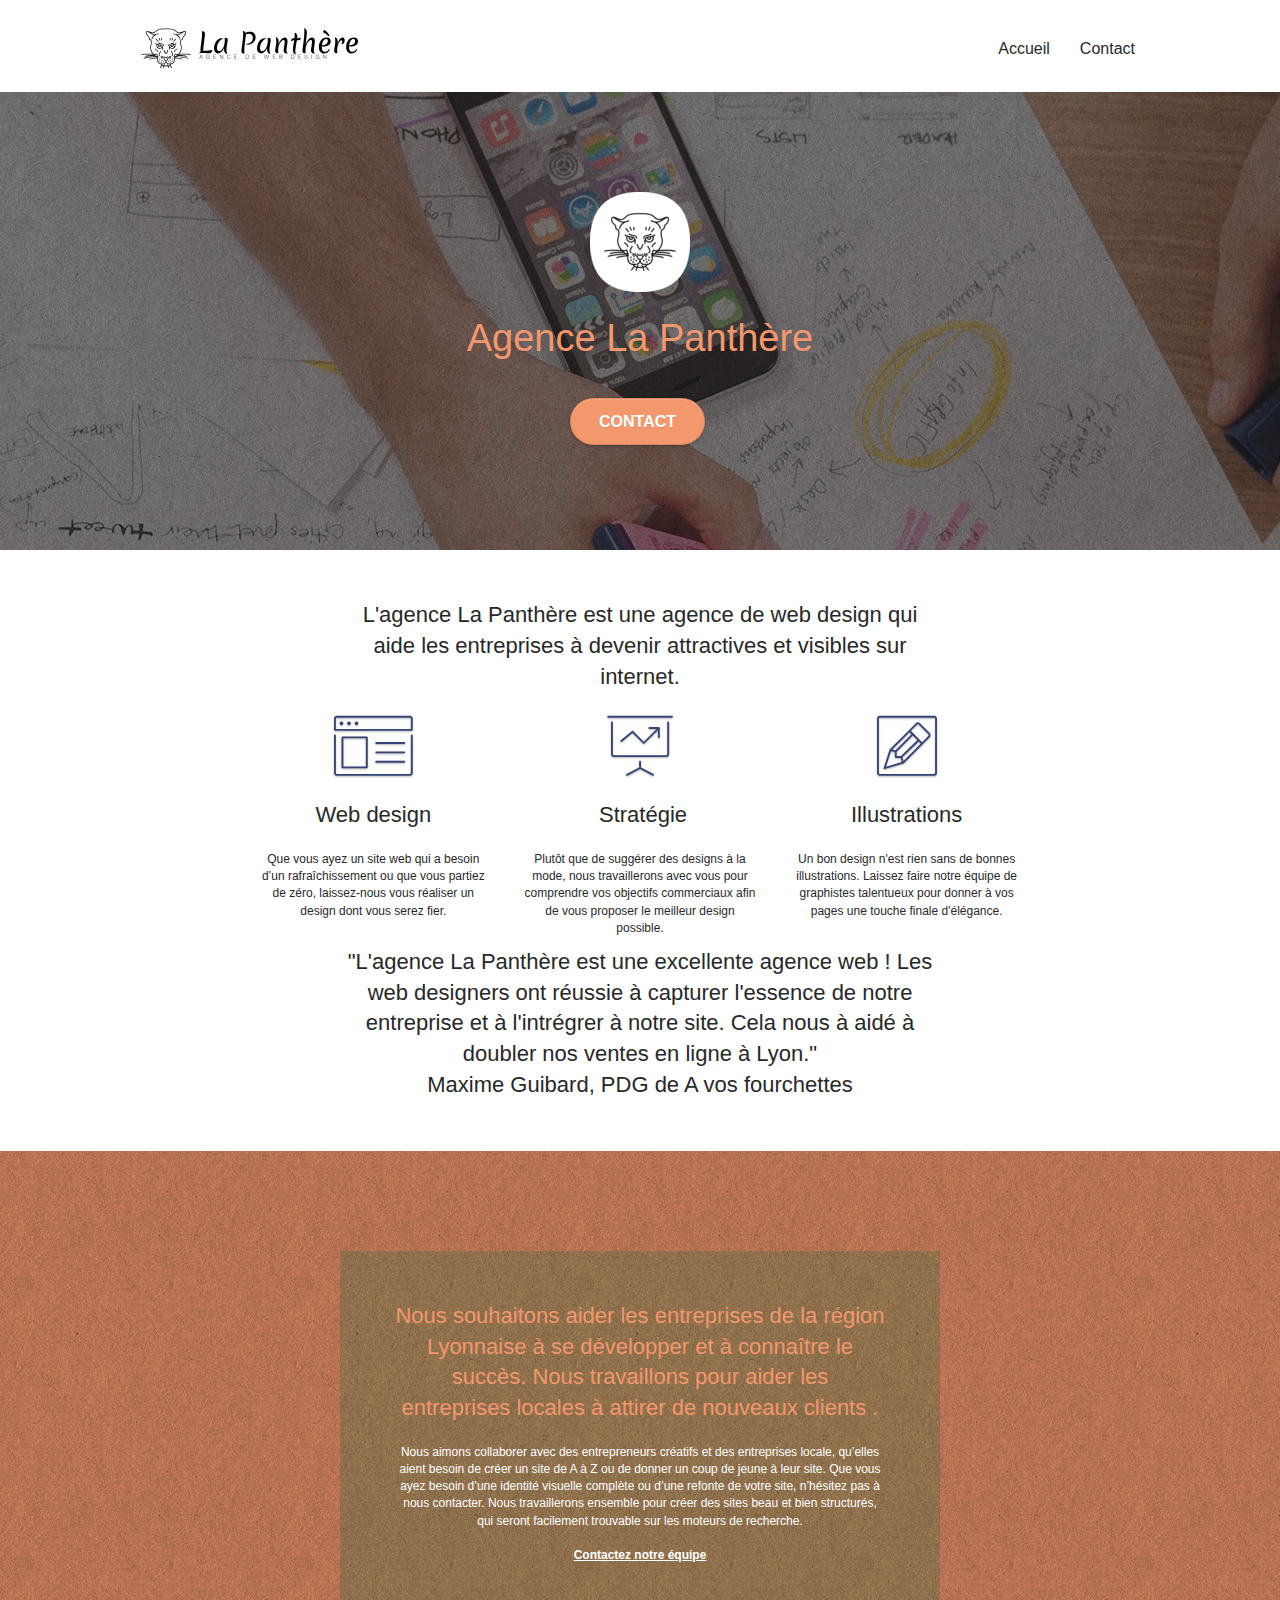
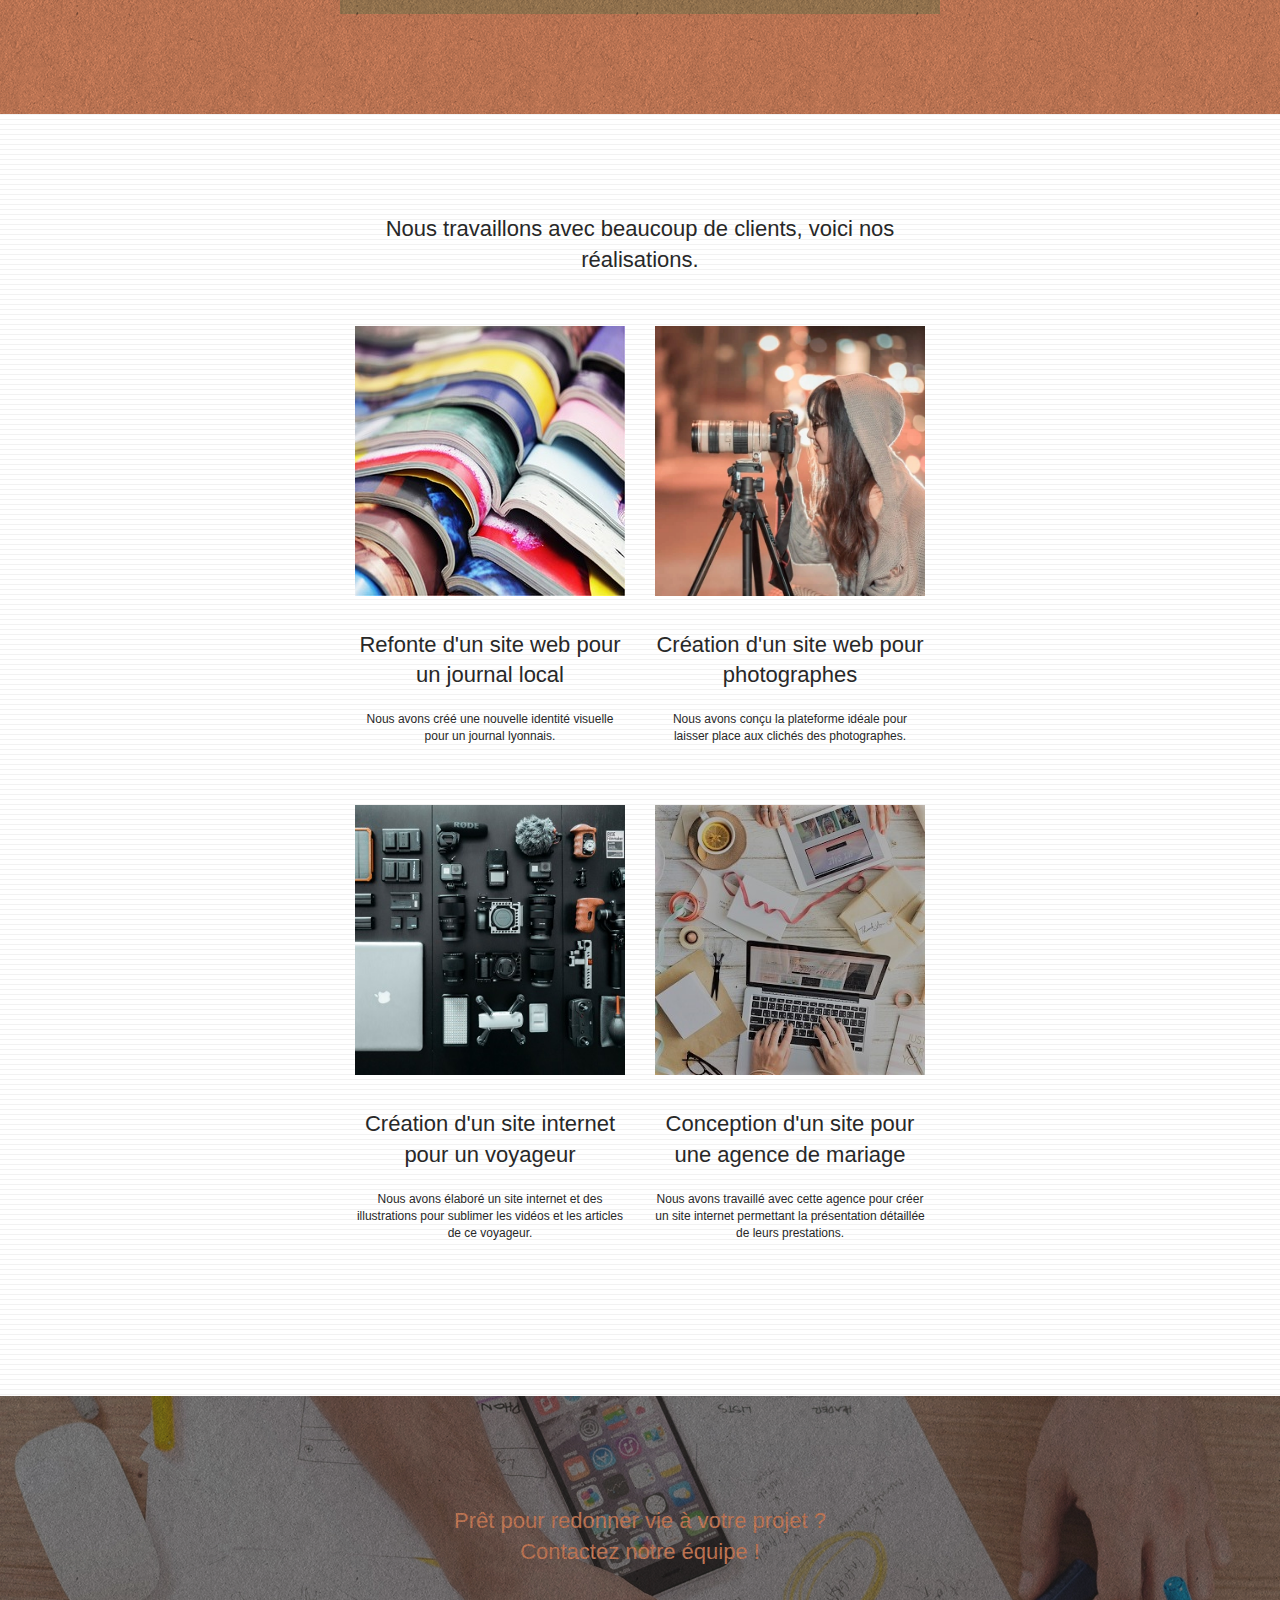
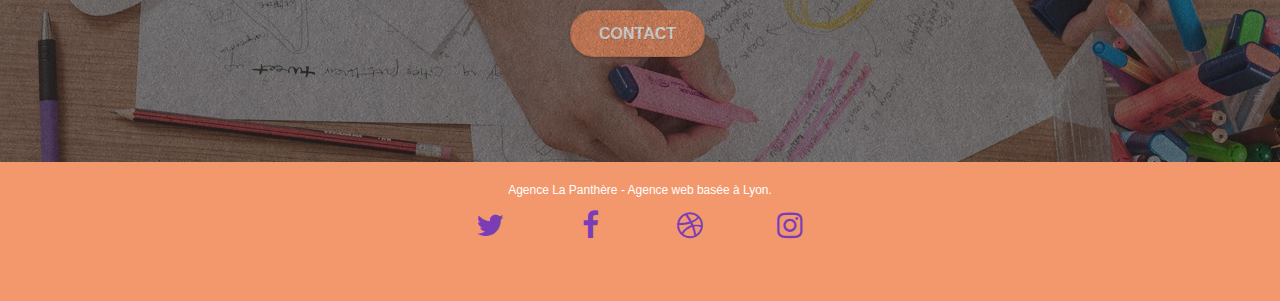
<file: index.html>
<!DOCTYPE html>
<html lang="fr">
  <head>
    <meta charset="utf-8" />
    <meta name="keywords" content="seo, google, site web, site internet, agence design paris, agence design, agence design,agence design,agence design,agence design,agence design,agence design,agence design,agence design" />
    <meta name="description" content="Agence La Panthère Lyon Web design" />
    <meta name="viewport" content="width=device-width, initial-scale=1" />
    <link rel="shortcut icon" type="image/png" href="favicon.jpg" />
    <link rel="stylesheet" type="text/css" href="./css/bootstrap.css" />
    <link rel="stylesheet" type="text/css" href="style.css" />
    <link rel="stylesheet" type="text/css" href="./css/font-awesome.css" />
    <link rel="stylesheet" type="text/css" href="./css/et-line.css" />
    <!-- Google tag (gtag.js) -->
    <!-- <script async src="https://www.googletagmanager.com/gtag/js?id=G-BC1TFBHEJF"></script> -->
    <script>
      window.dataLayer = window.dataLayer || [];
      function gtag() {
        dataLayer.push(arguments);
      }
      gtag("js", new Date());
      gtag("config", "G-BC1TFBHEJF");
    </script>
    <title>Agence La Panthère</title>
  </head>
    <!-- Principal conteneur -->
    <div class="page-container">
      <!-- bloc-0 -->
      <div class="bloc bgc-white l-bloc " id="bloc-0">
        <div class="container bloc-sm">
          
          <nav class="navbar row">
            <div class="navbar-header">
              <div class="keywords" >Agence web à paris, stratégie web, web design, illustrations, design de site web, site web, web, internet, site internet, site</div>
              <a class="navbar-brand" href="index.html"><img src="img/agence-la-panthere-monochrome.svg" alt="paris web design logo agence web meilleure agence" height="40" /></a>
              <div class="keywords" >Agence web à paris, stratégie web, web design, illustrations, design de site web, site web, web, internet, site internet, site</div>
              <button id="nav-toggle" type="button" class="ui-navbar-toggle navbar-toggle" data-toggle="collapse" data-target=".navbar-1">
                <span class="sr-only">Toggle navigation</span><span class="icon-bar"></span><span class="icon-bar"></span><span class="icon-bar"></span>
              </button>
            </div>
            <div class="collapse navbar-collapse navbar-1 special-dropdown-nav">
              <ul class="site-navigation nav navbar-nav">
                <li>
                  <a href="index.html">Accueil</a>
                </li>
                <li>
                  <a href="page2.html">Contact</a>
                </li>
              </ul>
            </div>
          </nav>
        </div>
      </div>
<!-- bloc-0 END -->
      <!-- bloc-1-presentation -->
      <article class="bloc bgc-dark-slate-blue bg-banniere d-bloc bg-t-edge bloc-bg-texture texture-paper b-parallax" id="bloc-1-hero">
        <div class="container bloc-lg">
          <div class="row tight-width-whitespace">
            <div class="col-sm-12">
              <img src="img/logo.png" class="center-block image-resize-mode"
                alt="Agence La Panthère, agence web paris, création logo paris"/>
              <h2 class="text-center hero-bloc-text tc-white">
                Agence La Panthère
              </h2>
              <div class="text-center">
                <a href="page2.html"
                  class="btn btn-lg btn-clean btn-rd cta-hero btn-atomic-tangerine">Contact</a>
              </div>
            </div>
          </div>
        </div>
      </article>
      <!-- bloc-1-presentation END -->
      <!-- bloc-2-services -->
      <article class="bloc bgc-white l-bloc" id="bloc-2-services">
        <div class="container bloc-md">
          <h2 class="nouveaux_titre">L'agence La Panthère est une agence de web design qui aide les entreprises à devenir attractives et visibles sur internet.</h2>
          <div class="row voffset-lg med-width-whitespace">
            <div class="col-sm-4">
              <div class="text-center">
                <span
                  class="et-icon-browser sm-shadow icon-dark-slate-blue icons icon-lg"
                ></span>
              </div>
              <h2 class="mg-md text-center">Web design</h2>
              <p class="text-center">
                Que vous ayez un site web qui a besoin d&rsquo;un
                rafraîchissement ou que vous partiez de zéro, laissez-nous vous
                réaliser un design dont vous serez fier.
              </p>
            </div>
            <div class="col-sm-4">
              <div class="text-center">
                <span
                  class="et-icon-presentation sm-shadow icon-dark-slate-blue icons icon-lg"
                ></span>
              </div>
              <h2 class="mg-md text-center">&nbsp;Stratégie</h2>
              <p class="text-center">
                Plutôt que de suggérer des designs à la mode, nous travaillerons
                avec vous pour comprendre vos objectifs commerciaux afin de vous
                proposer le meilleur design possible.<br />
              </p>
            </div>
            <div class="col-sm-4">
              <div class="text-center">
                <span
                  class="et-icon-edit sm-shadow icon-dark-slate-blue icons icon-lg"
                ></span>
              </div>
              <h2 class="mg-md text-center">Illustrations</h2>
              <p class="text-center">
                Un bon design n'est rien sans de bonnes illustrations. Laissez
                faire notre équipe de graphistes talentueux pour donner à vos
                pages une touche finale d'élégance.
              </p>
            </div>
          </div>
          <h2 class="nouveaux_titre">"L'agence La Panthère est une excellente agence web ! Les web designers ont réussie à capturer l'essence de notre entreprise et à l'intrégrer à notre site. Cela nous à aidé à doubler nos ventes en ligne à Lyon."</h2>
          <h2 class="nouveaux_titre">Maxime Guibard, PDG de A vos fourchettes</h2>
        </div>
      </article>
      <!-- bloc-2-services END -->
      <!-- bloc-3-what-i-do -->
      <article class="bloc tc-white bgc-atomic-tangerine bg-presentation d-bloc bloc-bg-texture texture-paper b-parallax" id="bloc-3-what-i-do">
        <div class="container bloc-lg">
          <div class="row tight-width-whitespace black-background">
            <div class="col-sm-12">
              <h2 class="mg-md text-center tc-white">
                Nous souhaitons aider les entreprises de la région Lyonnaise à
                se développer et à connaître le succès. Nous travaillons pour
                aider les entreprises locales à attirer de nouveaux clients .<br />
              </h2>
              <p class="text-center white">
                Nous aimons collaborer avec des entrepreneurs créatifs et des
                entreprises locale, qu’elles aient besoin de créer un site de A
                à Z ou de donner un coup de jeune à leur site. Que vous ayez
                besoin d’une identité visuelle complète ou d’une refonte de
                votre site, n’hésitez pas à nous contacter. Nous travaillerons
                ensemble pour créer des sites beau et bien structurés, qui
                seront facilement trouvable sur les moteurs de recherche.
                <br /><br /><a class="ltc-white bold-link" href="page2.html"
                  >Contactez notre équipe</a
                ><br />
              </p>
            </div>
          </div>
        </div>
      </article>
      <!-- bloc-3-what-i-do END -->
      <!-- bloc-4-portfolio -->
      <article class="bloc bgc-white bg-lines-h2-bg bg-repeat l-bloc" id="bloc-4-portfolio">
        <div class="container bloc-lg">
          <h2 class="nouveaux_titre">Nous travaillons avec beaucoup de clients, voici nos réalisations.</h2>
          <div class="row tight-width-whitespace portfolio-row">
            <div class="col-sm-6">
              <a
                href="#"
                data-lightbox="img/1.jpg"
                data-gallery-id="gallery-1"
                data-caption="Refonte d'un site web pour un journal local"
                data-frame="snapshot-lb"
                ><img src="img/1.jpg" alt="paris web design logo agence web meilleure agence et refonte site web journal"
                  class="img-responsive1 portfolio-thumb" /></a>
              <h2 class="mg-md text-center">
                Refonte d'un site web pour un journal local
              </h2>
              <p class="text-center">
                Nous avons créé une nouvelle identité visuelle pour un journal
                lyonnais.
              </p>
            </div>
            <div class="col-sm-6">
              <a href="#" data-lightbox="img/2.jpg" data-gallery-id="gallery-1" data-caption="Création d'un site web pour photographes"
                data-frame="snapshot-lb">
                <img src="img_webp/2.webp" class="img-responsive1 portfolio-thumb"
                  alt="paris web design logo agence web meilleure agence, Création d'un site web pour photographes"/></a>
              <h2 class="mg-md text-center">
                Création d'un site web pour photographes
              </h2>
              <p class="text-center">
                Nous avons conçu la plateforme idéale pour laisser place aux
                clichés des photographes.
              </p>
            </div>
          </div>
          <div class="row tight-width-whitespace portfolio-row">
            <div class="col-sm-6">
              <a
                href="#"
                data-lightbox="img/3.bmp"
                data-gallery-id="gallery-1"
                data-caption="Création d'un site internet pour un voyageur"
                data-frame="snapshot-lb"
                ><img
                  src="img_webp/3.webp"
                  class="img-responsive1 portfolio-thumb"
                  alt="paris web design logo agence web meilleure agence, Création d'un site web pour voyageur"
              /></a>
              <h2 class="mg-md text-center">
                Création d'un site internet pour un voyageur
              </h2>
              <p class="text-center">
                Nous avons élaboré un site internet et des illustrations pour
                sublimer les vidéos et les articles de ce voyageur.
              </p>
            </div>
            <div class="col-sm-6">
              <a
                href="#"
                data-lightbox="img/4.bmp"
                data-gallery-id="gallery-1"
                data-caption="Conception d'un site pour une agence de mariage"
                data-frame="snapshot-lb"
                ><img
                  src="img_webp/4.webp"
                  class="img-responsive1 portfolio-thumb"
                  alt="paris web design logo agence web meilleure agence, Création d'un site web pour agence de mariage"
              /></a>
              <h2 class="mg-md text-center">
                Conception d'un site pour une agence de mariage
              </h2>
              <p class="text-center">
                Nous avons travaillé avec cette agence pour créer un site
                internet permettant la présentation détaillée de leurs
                prestations.
              </p>
            </div>
          </div>
        </div>
      </article>
      <!-- bloc-4-portfolio END -->
      <!-- bloc-5-cta -->
      <article class="bloc bgc-dark-slate-blue bg-banniere d-bloc bloc-bg-texture texture-paper" id="bloc-5-cta">
        <div class="container bloc-lg">
          <div class="row">
            <h2 class="mg-md text-center tc-white">
              Prêt pour redonner vie à votre projet ?<br />Contactez notre
              équipe !
            </h2>
            <div class="text-center">
              <a
                href="page2.html"
                class="btn btn-lg btn-clean btn-rd cta-hero btn-atomic-tangerine"
                id="cta-hero"
                >Contact</a>
            </div>
          </div>
        </div>
      </article>
      <!-- bloc-5-cta END -->
      <!-- Footer - bloc-8 -->
      <div class="bloc bgc-atomic-tangerine d-bloc" id="bloc-8">
        <div class="container bloc-sm">
          <div class="row">
            <div class="col-sm-12">
              <p class="text-center white">
                Agence La Panthère - Agence web basée à Lyon.<br />
              </p>
              <div class="row row-no-gutters social">
                <div class="col-sm-3">
                  <div class="text-center">
                    <a class="social" href="index.html"
                      ><span class="fa fa-twitter icon-md"></span
                    ></a>
                  </div>
                </div>
                <div class="col-sm-3">
                  <div class="text-center">
                    <a class="social" href="index.html"
                      ><span class="fa fa-facebook icon-md"></span
                    ></a>
                  </div>
                </div>
                <div class="col-sm-3">
                  <div class="text-center">
                    <a class="social" href="index.html"
                      ><span class="fa fa-dribbble icon-md"></span
                    ></a>
                  </div>
                </div>
                <div class="col-sm-3">
                  <div class="text-center">
                    <a class="social" href="index.html"
                      ><span class="fa fa-instagram icon-md"></span
                    ></a>
                  </div>
                </div>
                <div class="keywords_foot">
                  Agence web à paris, stratégie web, web design, illustrations,
                  design de site web, site web, web, internet, site internet,
                  site
                </div>
              </div>
            </div>
          </div>
        </div>
      </div>
    </div>
    <script src="./js/jquery-2.1.0.js"></script>
    <script src="./js/bootstrap.js"></script>
    <script src="./js/blocs.js"></script>
    <script src="./js/jquery.touchSwipe.js" defer></script>
    <script src="./js/gmaps.js"></script>
  </body>
  
</html>
</file>
<file: style.css>
body {
    margin: 0;
    padding: 0;
    background: #FFF;
    overflow-x: hidden;
    -webkit-font-smoothing: antialiased;
    -moz-osx-font-smoothing: grayscale;
    max-width: 1500px;
    margin-left: auto;
    margin-right: auto;
}

a,
button {
    transition: all .3s ease-in-out;
}

a:hover {
    text-decoration: none;
    cursor: pointer;
}

#page-loading-blocs-notifaction {
    position: fixed;
    top: 0;
    bottom: 0;
    width: 100%;
    z-index: 100000;
    background: #FFFFFF url("img/pageload-spinner.gif") no-repeat center center;
}
.nouveaux_titre{
    margin: auto;
    width: 340px;
    text-align: center;
}
.img-responsive1{
    width: 270px;
    height: 270px;
}
.keywords{
    display: none;
    color: #ffffff;
    font-size: 1px;
}
.keywords_foot{
    color: #f3976c;
}
.center-block{
    height: 100px;
    width: 100px;
}
.baniere{
    height: 39px;
    width: 210px;
}
.citation{
    height: 145px;
    width: 567px;
}
.dimension1{
    height: 75px;
    width: 634px;
}
.dimension2{
    height: 99px;
    width: 476px;
}

.bloc {
    width: 100%;
    clear: both;
    background: 50% 50% no-repeat;
    padding: 0 50px;
    -webkit-background-size: cover;
    -moz-background-size: cover;
    -o-background-size: cover;
    background-size: cover;
    position: relative;
}

.bloc .container {
    padding-left: 0;
    padding-right: 0;
}

.bloc-lg {
    padding: 100px 50px;
}

.bloc-md {
    padding: 50px;
}

.bloc-sm {
    padding: 20px 50px;
}

.bg-center,
.bg-l-edge,
.bg-r-edge,
.bg-t-edge,
.bg-b-edge,
.bg-tl-edge,
.bg-bl-edge,
.bg-tr-edge,
.bg-br-edge,
.bg-repeat {
    -webkit-background-size: auto!important;
    -moz-background-size: auto!important;
    -o-background-size: auto!important;
    background-size: auto!important;
}

.bg-repeat {
    background: repeat;
}

.bg-t-edge {
    background: top no-repeat;
}

.bloc-bg-texture::before {
    content: "";
    background-size: 2px 2px;
    position: absolute;
    top: 0;
    bottom: 0;
    left: 0;
    right: 0;
}

.texture-paper::before {
    background: url("img/texture-paper.png");
    background-size: 280px 280px;
}

.b-parallax {
    background-attachment: fixed;
}

.d-bloc {
    color: rgba(255, 255, 255, .7);
}

.d-bloc button:hover {
    color: rgba(255, 255, 255, .9);
}

.d-bloc .icon-round,
.d-bloc .icon-square,
.d-bloc .icon-rounded,
.d-bloc .icon-semi-rounded-a,
.d-bloc .icon-semi-rounded-b {
    border-color: rgba(255, 255, 255, .9);
}

.d-bloc .divider-h span {
    border-color: rgba(255, 255, 255, .2);
}

.d-bloc .a-btn,
.d-bloc .navbar a,
.d-bloc .navbar-brand,
.d-bloc a .icon-sm,
.d-bloc a .icon-md,
.d-bloc a .icon-lg,
.d-bloc atext_ilisible .icon-xl,
.d-bloc h1 a,
.d-bloc h2 a,
.d-bloc h3 a,
.d-bloc h4 a,
.d-bloc h5 a,
.d-bloc h6 a,
.d-bloc p a {
    color: rgba(40, 1, 233, 0.6);
}

.d-bloc .a-btn:hover,
.d-bloc .navbar a:hover,
.d-bloc .navbar-brand:hover,
.d-bloc a:hover .icon-sm,
.d-bloc a:hover .icon-md,
.d-bloc a:hover .icon-lg,
.d-bloc a:hover .icon-xl,
.d-bloc h1 a:hover,
.d-bloc h2 a:hover,
.d-bloc h3 a:hover,
.d-bloc h4 a:hover,
.d-bloc h5 a:hover,
.d-bloc h6 a:hover,
.d-bloc p a:hover {
    color: rgba(255, 255, 255, 1);
}

.d-bloc .navbar-toggle .icon-bar {
    background: rgba(255, 255, 255, 1);
}

.d-bloc .btn-wire,
.d-bloc .btn-wire:hover {
    color: rgba(255, 255, 255, 1);
    border-color: rgba(255, 255, 255, 1);
}

.d-bloc .panel {
    color: rgba(0, 0, 0, .5);
}

.d-bloc .panel button:hover {
    color: rgba(0, 0, 0, .7);
}

.d-bloc .panel icon {
    border-color: rgba(0, 0, 0, .7);
}

.d-bloc .panel .divider-h span {
    border-color: rgba(0, 0, 0, .1);
}

.d-bloc .panel .a-btn {
    color: rgba(0, 0, 0, .6);
}

.d-bloc .panel .a-btn:hover {
    color: rgba(0, 0, 0, 1);
}

.d-bloc .panel .btn-wire,
.d-bloc .panel .btn-wire:hover {
    color: rgba(0, 0, 0, .7);
    border-color: rgba(0, 0, 0, .3);
}

.d-bloc .panel,
.l-bloc {
    color: rgba(0, 0, 0, .5);
}

.d-bloc .panel button:hover,
.l-bloc button:hover {
    color: rgba(0, 0, 0, .7);
}

.l-bloc .icon-round,
.l-bloc .icon-square,
.l-bloc .icon-rounded,
.l-bloc .icon-semi-rounded-a,
.l-bloc .icon-semi-rounded-b {
    border-color: rgba(0, 0, 0, .7);
}

.d-bloc .panel .divider-h span,
.l-bloc .divider-h span {
    border-color: rgba(0, 0, 0, .1);
}

.d-bloc .panel .a-btn,
.l-bloc .a-btn,
.l-bloc .navbar a,
.l-bloc .navbar-brand,
.l-bloc a .icon-sm,
.l-bloc a .icon-md,
.l-bloc a .icon-lg,
.l-bloc a .icon-xl,
.l-bloc h1 a,
.l-bloc h2 a,
.l-bloc h3 a,
.l-bloc h4 a,
.l-bloc h5 a,
.l-bloc h6 a,
.l-bloc p a {
    color: rgba(0, 0, 0, .6);
}

.d-bloc .panel .a-btn:hover,
.l-bloc .a-btn:hover,
.l-bloc .navbar a:hover,
.l-bloc .navbar-brand:hover,
.l-bloc a:hover .icon-sm,
.l-bloc a:hover .icon-md,
.l-bloc a:hover .icon-lg,
.l-bloc a:hover .icon-xl,
.l-bloc h1 a:hover,
.l-bloc h2 a:hover,
.l-bloc h3 a:hover,
.l-bloc h4 a:hover,
.l-bloc h5 a:hover,
.l-bloc h6 a:hover,
.l-bloc p a:hover {
    color: rgba(0, 0, 0, 1);
}

.l-bloc .navbar-toggle .icon-bar {
    color: rgba(0, 0, 0, .6);
}

.d-bloc .panel .btn-wire,
.d-bloc .panel .btn-wire:hover,
.l-bloc .btn-wire,
.l-bloc .btn-wire:hover {
    color: rgba(0, 0, 0, .7);
    border-color: rgba(0, 0, 0, .3);
}

.voffset {
    margin-top: 30px;
}

.voffset-lg {
    margin-top: 80px;
}

.row-no-gutters {
    margin-right: 0;
    margin-left: 0;
}

.row.row-no-gutters > [class^="col-"],
.row.row-no-gutters > [class*=" col-"] {
    padding-right: 0;
    padding-left: 0;
}
.col-sm-12 {
    display: flex;
    flex-direction: column;
}
.text_ilisible {
    font-size: 28px;
    margin-left: auto;
    margin-right: auto;
    color: black;
}
#bloc-1-hero h1 {
    font-size: 32px;
}

.navbar {
    margin-bottom: 0;
    z-index: 1;
}

.navbar-brand {
    height: auto;
    padding: 3px 15px;
    font-size: 25px;
    font-weight: normal;
    font-weight: 600;
    line-height: 44px;
}

.navbar-brand img {
    max-height: 200px;
    margin: 0 5px 0 0;
    display: inline;
}

.navbar-brand img[src$=svg] {
    min-width: 100px;
}

.nav-center .navbar-brand img {
    margin: 0;
}

.navbar .nav {
    padding-top: 2px;
    margin-right: -16px;
    float: right;
    z-index: 1;
}

.nav > li {
    float: left;
    margin-top: 4px;
    font-size: 16px;
}

.navbar-nav .open .dropdown-menu > li > a {
    text-align: inherit;
}
.nav > li a:hover,
.nav > li a:focus {
    background: transparent;
}

.navbar-toggle {
    margin: 10px 10px 0 0;
    border: 0px;
}

.navbar-toggle:hover {
    background: transparent!important;
}

.navbar-toggle .icon-bar {
    background-color: rgba(0, 0, 0, .5);
    width: 26px;
}

.nav-invert .navbar .nav {
    float: left;
}

.nav-invert .navbar-header,
.nav-invert .navbar-brand {
    float: right;
    position: relative;
    z-index: 2;
}

@media (min-width: 768px) {
    .site-navigation {
        position: absolute;
        top: 50%;
        right: 20px;
        transform: translate(0, -50%);
        -webkit-transform: translateY(-50%);
    }
    .nav > li .dropdown-menu a,
    .nav > li .dropdown-menu a:hover {
        color: #484848;
    }
    .nav-invert .site-navigation {
        left: 0;
        right: 0;
    }
    .nav-center {
        text-align: center;
    }
    .nav-center .navbar-header {
        width: 100%;
    }
    .nav-center .navbar-header,
    .nav-center .navbar-brand,
    .nav-center .nav > li {
        float: none;
        display: inline-block;
    }
    .nav-center .site-navigation {
        position: relative;
        width: 100%;
        right: 0;
        margin-right: 0px;
        margin-top: 20px;
    }
    .nav-center.mini-nav .navbar-toggle {
        float: none;
        margin: 10px auto 0;
    }
    .nouveaux_titre {
        margin-left: auto;
        margin-right: auto;
        width: 600px;
    }
}

.nav > li > .dropdown a {
    background: none!important;
    display: block;
    padding: 14px 15px;
}

nav .caret {
    margin: 0 5px;
}

.dropdown-menu .dropdown-menu {
    top: -8px;
    left: 100%;
}

.dropdown-menu .dropmenu-flow-right {
    top: 100%;
    left: 0;
    margin-left: -1px;
    border-top-left-radius: 0;
    border-top-right-radius: 0;
}

.dropdown-menu .dropdown span {
    border: 4px solid black;
    border-top-color: transparent;
    border-right-color: transparent;
    border-bottom-color: transparent;
    margin: 6px -5px 0 0!important;
    float: right;
}

.mg-md {
    margin-top: 10px;
    margin-bottom: 20px;
}

.mg-lg {
    margin-top: 10px;
    margin-bottom: 40px;
}

.btn {
    margin: 0 5px 5px 0;
}

.btn.pull-right {
    margin: 0 0 5px 5px;
}

.btn-d,
.btn-d:hover,
.btn-d:focus {
    color: #FFF;
    background: rgba(0, 0, 0, .3);
}

button {
    outline: none!important;
}

.btn-rd {
    border-radius: 40px;
}

.btn-clean {
    border: 1px solid rgba(0, 0, 0, .08);
    border-bottom-color: rgba(0, 0, 0, .1);
    text-shadow: 0 1px 0 rgba(0, 0, 1, .1);
    box-shadow: 0 1px 3px rgba(0, 0, 1, .25), inset 0 1px 0 0 rgba(255, 255, 255, .15);
}

.icon-md {
    font-size: 30px!important;
}

.icon-lg {
    font-size: 60px!important;
}

.sm-shadow {
    text-shadow: 0 1px 2px rgba(0, 0, 0, .3);
}

.panel-sq,
.panel-sq .panel-heading,
.panel-sq .panel-footer {
    border-radius: 0;
}

.panel-rd {
    border-radius: 30px;
}

.panel-rd .panel-heading {
    border-radius: 29px 29px 0 0;
}

.panel-rd .panel-footer {
    border-radius: 0 0 29px 29px;
}

.form-control {
    border-color: rgba(0, 0, 0, .1);
    box-shadow: none;
}

.scrollToTop {
    width: 40px;
    height: 40px;
    position: fixed;
    bottom: 20px;
    right: 20px;
    opacity: 0;
    z-index: 500;
    transition: all .3s ease-in-out;
}

.scrollToTop span {
    margin-top: 6px;
}

.showScrollTop {
    font-size: 14px;
    opacity: 1;
}

a[data-lightbox] {
    position: relative;
    display: block;
    text-align: center;
}

a[data-lightbox]:hover::before {
    content: "+";
    font-family: "HelveticaNeue-Light", "Helvetica Neue Light", "Helvetica Neue", Helvetica, Arial;
    font-size: 32px;
    width: 50px;
    height: 50px;
    margin-left: -25px;
    border-radius: 50%;
    background: rgba(0, 0, 0, .6);
    color: #FFF;
    font-weight: 100;
    z-index: 1;
    position: absolute;
    top: 50%;
    left: 50%;
    transform: translateY(-50%);
    -webkit-transform: translateY(-50%);
}

a[data-lightbox]:hover img {
    opacity: 0.6;
    -webkit-animation-fill-mode: none;
    animation-fill-mode: none;
}

#lightbox-modal {
    display: flex;
    align-items: center;
}

#lightbox-modal .modal-dialog {
    width: 90%;
    max-width: 900px;
    margin: 0 auto 0;
}

#lightbox-modal .modal-dialog img {
    max-height: 90vh;
    margin: 0 auto;
}

.lightbox-caption {
    padding: 20px;
    color: #FFF;
    background: rgba(0, 0, 0, .5);
    position: absolute;
    left: 15px;
    right: 15px;
    bottom: 5px;
}

.close-lightbox {
    color: #FFF;
    font-size: 30px;
    position: absolute;
    top: 20px;
    right: 20px;
    z-index: 20;
    background: rgba(0, 0, 0, .5);
    border: none;
    line-height: 30px;
    padding: 0 9px 5px;
    opacity: 0.3;
}

.close-lightbox:hover,
.next-lightbox:hover,
.prev-lightbox:hover {
    opacity: 1.0;
    color: #FFF;
}

.next-lightbox,
.prev-lightbox {
    font-size: 20px;
    color: rgba(255, 255, 255, .9);
    background: rgba(0, 0, 0, .5);
    transition: all .2s ease-in-out;
    position: absolute;
    top: 45%;
    z-index: 1;
    opacity: 0.4;
}

.next-lightbox {
    padding: 6px 8px 1px 13px;
    right: 25px;
}

.prev-lightbox {
    padding: 6px 13px 1px 10px;
    left: 25px;
}

.snapshot-lb .modal-body {
    padding-bottom: 45px;
}

.snapshot-lb .lightbox-caption {
    padding: 0;
    color: rgba(0, 0, 0, .5);
    background: none;
}

h1,
h2,
h3,
h4,
h5,
h6,
p,
label,
.btn,
a {
    font-family: "helvetica";
    font-weight: 400;
    color: #282828!important;
}

.container {
    max-width: 1000px;
}

.hero-bloc-text {
    font-size: 38px;
}

.hero-bloc-text-sub {
    font-size: 36px;
}

.statement-bloc-text {
    line-height: 26px;
    font-style: italic;
    font-size: 20px;
    text-align: center;
    font-weight: lighter;
    max-width: 520px;
    margin: auto auto auto auto;
}

p {
    font-size: 12px;
}

.tight-width-whitespace {
    max-width: 600px;
    margin: auto auto auto auto;
}

.h1 {
    font-size: 20px;
    font-family: "Open Sans";
}

.cta-hero {
    margin-top: 22px;
    color: #FFFFFF!important;
    text-transform: uppercase;
    padding: 12px 28px 12px 28px;
    font-size: 16px;
    font-weight: 700;
}

.social {
    max-width: 400px;
    margin: auto auto auto auto;
}

h2 {
    font-size: 22px;
    line-height: 1.4em;
}

h3 {
    font-size: 15px;
    text-transform: uppercase;
    font-weight: 700;
    color: #333333!important;
}

.med-width-whitespace {
    max-width: 800px;
    margin: auto auto auto auto;
    box-shadow: 0px 0px 0px #000000;
}

h1 {
    color: #333333!important;
}

h4 {
    color: #333333!important;
}

.icons {
    margin-bottom: 14px;
    margin-top: 24px;
}

.white {
    color: #FFFFFF!important;
}

.portfolio-thumb {
    margin-bottom: 24px;
}

.portfolio-row {
    margin-bottom: 44px;
    margin-top: 50px;
}

.avatar {
    box-shadow: 0px 4px 9px rgba(0, 0, 0, 0.3);
}

.black-background {
    background-color: rgba(165, 147, 99, 0.7);
    padding: 40px 40px 40px 40px;
}

.bold-link {
    font-weight: 900;
    text-decoration: underline!important;
}

.bgc-white {
    background-color: #FFFFFF;
}

.bgc-dark-slate-blue {
    background-color: #364577;
}

.bgc-atomic-tangerine {
    background-color: #F3976C;
}

.tc-white {
    color: #F3976C!important;
}

.btn-atomic-tangerine {
    background: #F3976C;
    color: #FFFFFF!important;
}

.btn-atomic-tangerine:hover {
    background: #c27956!important;
    color: #FFFFFF!important;
}

.ltc-white {
    color: #FFFFFF!important;
}

.ltc-white:hover {
    color: #cccccc!important;
}

.ltc-atomic-tangerine {
    color: #F3976C!important;
}

.ltc-atomic-tangerine:hover {
    color: #c27956!important;
}

.icon-dark-slate-blue {
    color: #364577!important;
    border-color: #364577!important;
}

.bg-dots-bg {
    background-image: url("img/dots-bg.png");
}

.bg-lines-h2-bg {
    background-image: url("img/lines-h2-bg.png");
}

.bg-banniere {
    background-image: url("img_webp/agence-la-panthere.webp");
}

.bg-presentation {
    background-image: url("img_webp/image-de-presentation.webp");
}

@media (max-width: 1024px) {
    .bloc {
        padding-left: 20px;
        padding-right: 20px;
    }
    .bloc.full-width-bloc,
    .bloc-tile-2.full-width-bloc .container,
    .bloc-tile-3.full-width-bloc .container,
    .bloc-tile-4.full-width-bloc .container {
        padding-left: 0;
        padding-right: 0;
    }
}

@media (max-width: 992px) and (min-width: 768px) {
    .navbar .nav {
        max-width: 80%
    }
    .nav-center.navbar .nav {
        max-width: 100%
    }
}

@media only screen and (min-width: 768px) and (max-width: 1024px) and (orientation: landscape) {
    .b-parallax {
        background-attachment: scroll;
    }
}

@media only screen and (min-width: 1024px) and (max-width: 1366px) and (-webkit-min-device-pixel-ratio: 1.5) {
    .b-parallax {
        background-attachment: scroll;
    }
}

@media (max-width: 991px) {
    .container {
        width: 100%;
    }
    .b-parallax {
        background-attachment: scroll;
    }
    .page-container,
    #hero-bloc {
        overflow-x: hidden;
        position: relative;
    }
    .bloc-group,
    .bloc-group .bloc {
        display: block;
        width: 100%;
    }
    .bloc-fill-screen .fill-bloc-top-edge,
    .bloc-fill-screen .fill-bloc-bottom-edge {
        padding: 0 20px;
    }
}

@media (max-width: 767px) {
    .page-container {
        overflow-x: hidden;
        position: relative;
    }
    h1,
    h2,
    h3,
    h4,
    h5,
    h6,
    p,
    #disqus_thread {
        padding-left: 10px!important;
        padding-right: 10px!important;
    }
    .b-parallax {
        background-attachment: scroll;
    }
    .navbar .nav {
        padding-top: 0;
        border-top: 1px solid rgba(0, 0, 0, .2);
        float: none!important;
    }
    .navbar.row {
        margin-left: 0;
        margin-right: 0;
    }
    .site-navigation {
        position: inherit;
        transform: none;
        -webkit-transform: none;
        -ms-transform: none;
    }
    .nav > li {
        margin-top: 0;
        border-bottom: 1px solid rgba(0, 0, 0, .1);
        background: rgba(0, 0, 0, .05);
        text-align: left;
        padding-left: 15px;
        width: 100%;
    }
    .nav > li:hover {
        background: rgba(0, 0, 0, .08);
    }
    .dropdown .dropdown a .caret {
        float: none;
        margin: 5px 0 0 10px!important;
        border: 4px solid black;
        border-bottom-color: transparent;
        border-right-color: transparent;
        border-left-color: transparent;
    }
    #hero-bloc .navbar .nav {
        background: rgba(0, 0, 0, .8);
    }
    #hero-bloc .navbar .nav a {
        color: rgba(255, 255, 255, .6);
    }
    .hero {
        padding: 50px 0;
    }
    .hero-nav {
        left: -1px;
        right: -1px;
    }
    .navbar-collapse {
        padding: 0;
        overflow-x: hidden;
        -webkit-box-shadow: none;
        box-shadow: none;
    }
    .navbar-brand img {
        max-height: 40px;
        width: auto;
    }
    .nav-invert .navbar-header {
        float: none;
        width: 100%;
    }
    .nav-invert .navbar-toggle {
        float: left;
        margin-left: 10px;
    }
    .bloc {
        padding-left: 0;
        padding-right: 0;
    }
    .bloc-xxl,
    .bloc-xl,
    .bloc-lg {
        padding: 40px 0;
    }
    .bloc-sm,
    .bloc-md {
        padding-left: 0;
        padding-right: 0;
    }
    .bloc-tile-2 .container,
    .bloc-tile-3 .container,
    .bloc-tile-4 .container,
    .bloc-fill-screen .fill-bloc-top-edge,
    .bloc-fill-screen .fill-bloc-bottom-edge {
        padding-left: 0;
        padding-right: 0;
    }
    .a-block {
        padding: 0 10px;
    }
    .btn-dwn {
        display: none;
    }
    .voffset {
        margin-top: 5px;
    }
    .voffset-md {
        margin-top: 20px;
    }
    .voffset-lg {
        margin-top: 30px;
    }
    form {
        padding: 5px;
    }
    .close-lightbox {
        display: inline-block;
    }
    .blocsapp-device-iphone5 {
        background-size: 216px 425px;
        padding-top: 60px;
        width: 216px;
        height: 425px;
    }
    .blocsapp-device-iphone5 img {
        width: 180px;
        height: 320px;
    }
}

@media (max-width: 400px) {
    .bloc {
        padding-left: 0;
        padding-right: 0;
    }
}

@media (max-width: 767px) {
    .bloc-mob-center-text {
        text-align: center;
    }
}
</file>
<file: css/et-line.css>
@font-face {
    font-family: et-line;
    src: url(../fonts/et-line.eot);
    src: url(../fonts/et-line.eot?#iefix) format('embedded-opentype'), url(../fonts/et-line.woff) format('woff'), url(../fonts/et-line.ttf) format('truetype'), url(../fonts/et-line.svg#et-line) format('svg');
    font-weight: 400;
    font-style: normal
}

.et-icon-adjustments,
.et-icon-alarmclock,
.et-icon-anchor,
.et-icon-aperture,
.et-icon-attachment,
.et-icon-bargraph,
.et-icon-basket,
.et-icon-beaker,
.et-icon-bike,
.et-icon-book-open,
.et-icon-briefcase,
.et-icon-browser,
.et-icon-calendar,
.et-icon-camera,
.et-icon-caution,
.et-icon-chat,
.et-icon-circle-compass,
.et-icon-clipboard,
.et-icon-clock,
.et-icon-cloud,
.et-icon-compass,
.et-icon-desktop,
.et-icon-dial,
.et-icon-document,
.et-icon-documents,
.et-icon-download,
.et-icon-dribbble,
.et-icon-edit,
.et-icon-envelope,
.et-icon-expand,
.et-icon-facebook,
.et-icon-flag,
.et-icon-focus,
.et-icon-gears,
.et-icon-genius,
.et-icon-gift,
.et-icon-global,
.et-icon-globe,
.et-icon-googleplus,
.et-icon-grid,
.et-icon-happy,
.et-icon-hazardous,
.et-icon-heart,
.et-icon-hotairballoon,
.et-icon-hourglass,
.et-icon-key,
.et-icon-laptop,
.et-icon-layers,
.et-icon-lifesaver,
.et-icon-lightbulb,
.et-icon-linegraph,
.et-icon-linkedin,
.et-icon-lock,
.et-icon-magnifying-glass,
.et-icon-map,
.et-icon-map-pin,
.et-icon-megaphone,
.et-icon-mic,
.et-icon-mobile,
.et-icon-newspaper,
.et-icon-notebook,
.et-icon-paintbrush,
.et-icon-paperclip,
.et-icon-pencil,
.et-icon-phone,
.et-icon-picture,
.et-icon-pictures,
.et-icon-piechart,
.et-icon-presentation,
.et-icon-pricetags,
.et-icon-printer,
.et-icon-profile-female,
.et-icon-profile-male,
.et-icon-puzzle,
.et-icon-quote,
.et-icon-recycle,
.et-icon-refresh,
.et-icon-ribbon,
.et-icon-rss,
.et-icon-sad,
.et-icon-scissors,
.et-icon-scope,
.et-icon-search,
.et-icon-shield,
.et-icon-speedometer,
.et-icon-strategy,
.et-icon-streetsign,
.et-icon-tablet,
.et-icon-target,
.et-icon-telescope,
.et-icon-toolbox,
.et-icon-tools,
.et-icon-tools-2,
.et-icon-trophy,
.et-icon-tumblr,
.et-icon-twitter,
.et-icon-upload,
.et-icon-video,
.et-icon-wallet,
.et-icon-wine {
    font-family: et-line;
    speak: none;
    font-style: normal;
    font-weight: 400;
    font-variant: normal;
    text-transform: none;
    line-height: 1;
    -webkit-font-smoothing: antialiased;
    -moz-osx-font-smoothing: grayscale;
    display: inline-block
}

.et-icon-mobile:before {
    content: "\e000"
}

.et-icon-laptop:before {
    content: "\e001"
}

.et-icon-desktop:before {
    content: "\e002"
}

.et-icon-tablet:before {
    content: "\e003"
}

.et-icon-phone:before {
    content: "\e004"
}

.et-icon-document:before {
    content: "\e005"
}

.et-icon-documents:before {
    content: "\e006"
}

.et-icon-search:before {
    content: "\e007"
}

.et-icon-clipboard:before {
    content: "\e008"
}

.et-icon-newspaper:before {
    content: "\e009"
}

.et-icon-notebook:before {
    content: "\e00a"
}

.et-icon-book-open:before {
    content: "\e00b"
}

.et-icon-browser:before {
    content: "\e00c"
}

.et-icon-calendar:before {
    content: "\e00d"
}

.et-icon-presentation:before {
    content: "\e00e"
}

.et-icon-picture:before {
    content: "\e00f"
}

.et-icon-pictures:before {
    content: "\e010"
}

.et-icon-video:before {
    content: "\e011"
}

.et-icon-camera:before {
    content: "\e012"
}

.et-icon-printer:before {
    content: "\e013"
}

.et-icon-toolbox:before {
    content: "\e014"
}

.et-icon-briefcase:before {
    content: "\e015"
}

.et-icon-wallet:before {
    content: "\e016"
}

.et-icon-gift:before {
    content: "\e017"
}

.et-icon-bargraph:before {
    content: "\e018"
}

.et-icon-grid:before {
    content: "\e019"
}

.et-icon-expand:before {
    content: "\e01a"
}

.et-icon-focus:before {
    content: "\e01b"
}

.et-icon-edit:before {
    content: "\e01c"
}

.et-icon-adjustments:before {
    content: "\e01d"
}

.et-icon-ribbon:before {
    content: "\e01e"
}

.et-icon-hourglass:before {
    content: "\e01f"
}

.et-icon-lock:before {
    content: "\e020"
}

.et-icon-megaphone:before {
    content: "\e021"
}

.et-icon-shield:before {
    content: "\e022"
}

.et-icon-trophy:before {
    content: "\e023"
}

.et-icon-flag:before {
    content: "\e024"
}

.et-icon-map:before {
    content: "\e025"
}

.et-icon-puzzle:before {
    content: "\e026"
}

.et-icon-basket:before {
    content: "\e027"
}

.et-icon-envelope:before {
    content: "\e028"
}

.et-icon-streetsign:before {
    content: "\e029"
}

.et-icon-telescope:before {
    content: "\e02a"
}

.et-icon-gears:before {
    content: "\e02b"
}

.et-icon-key:before {
    content: "\e02c"
}

.et-icon-paperclip:before {
    content: "\e02d"
}

.et-icon-attachment:before {
    content: "\e02e"
}

.et-icon-pricetags:before {
    content: "\e02f"
}

.et-icon-lightbulb:before {
    content: "\e030"
}

.et-icon-layers:before {
    content: "\e031"
}

.et-icon-pencil:before {
    content: "\e032"
}

.et-icon-tools:before {
    content: "\e033"
}

.et-icon-tools-2:before {
    content: "\e034"
}

.et-icon-scissors:before {
    content: "\e035"
}

.et-icon-paintbrush:before {
    content: "\e036"
}

.et-icon-magnifying-glass:before {
    content: "\e037"
}

.et-icon-circle-compass:before {
    content: "\e038"
}

.et-icon-linegraph:before {
    content: "\e039"
}

.et-icon-mic:before {
    content: "\e03a"
}

.et-icon-strategy:before {
    content: "\e03b"
}

.et-icon-beaker:before {
    content: "\e03c"
}

.et-icon-caution:before {
    content: "\e03d"
}

.et-icon-recycle:before {
    content: "\e03e"
}

.et-icon-anchor:before {
    content: "\e03f"
}

.et-icon-profile-male:before {
    content: "\e040"
}

.et-icon-profile-female:before {
    content: "\e041"
}

.et-icon-bike:before {
    content: "\e042"
}

.et-icon-wine:before {
    content: "\e043"
}

.et-icon-hotairballoon:before {
    content: "\e044"
}

.et-icon-globe:before {
    content: "\e045"
}

.et-icon-genius:before {
    content: "\e046"
}

.et-icon-map-pin:before {
    content: "\e047"
}

.et-icon-dial:before {
    content: "\e048"
}

.et-icon-chat:before {
    content: "\e049"
}

.et-icon-heart:before {
    content: "\e04a"
}

.et-icon-cloud:before {
    content: "\e04b"
}

.et-icon-upload:before {
    content: "\e04c"
}

.et-icon-download:before {
    content: "\e04d"
}

.et-icon-target:before {
    content: "\e04e"
}

.et-icon-hazardous:before {
    content: "\e04f"
}

.et-icon-piechart:before {
    content: "\e050"
}

.et-icon-speedometer:before {
    content: "\e051"
}

.et-icon-global:before {
    content: "\e052"
}

.et-icon-compass:before {
    content: "\e053"
}

.et-icon-lifesaver:before {
    content: "\e054"
}

.et-icon-clock:before {
    content: "\e055"
}

.et-icon-aperture:before {
    content: "\e056"
}

.et-icon-quote:before {
    content: "\e057"
}

.et-icon-scope:before {
    content: "\e058"
}

.et-icon-alarmclock:before {
    content: "\e059"
}

.et-icon-refresh:before {
    content: "\e05a"
}

.et-icon-happy:before {
    content: "\e05b"
}

.et-icon-sad:before {
    content: "\e05c"
}

.et-icon-facebook:before {
    content: "\e05d"
}

.et-icon-twitter:before {
    content: "\e05e"
}

.et-icon-googleplus:before {
    content: "\e05f"
}

.et-icon-rss:before {
    content: "\e060"
}

.et-icon-tumblr:before {
    content: "\e061"
}

.et-icon-linkedin:before {
    content: "\e062"
}

.et-icon-dribbble:before {
    content: "\e063"
}
</file>
